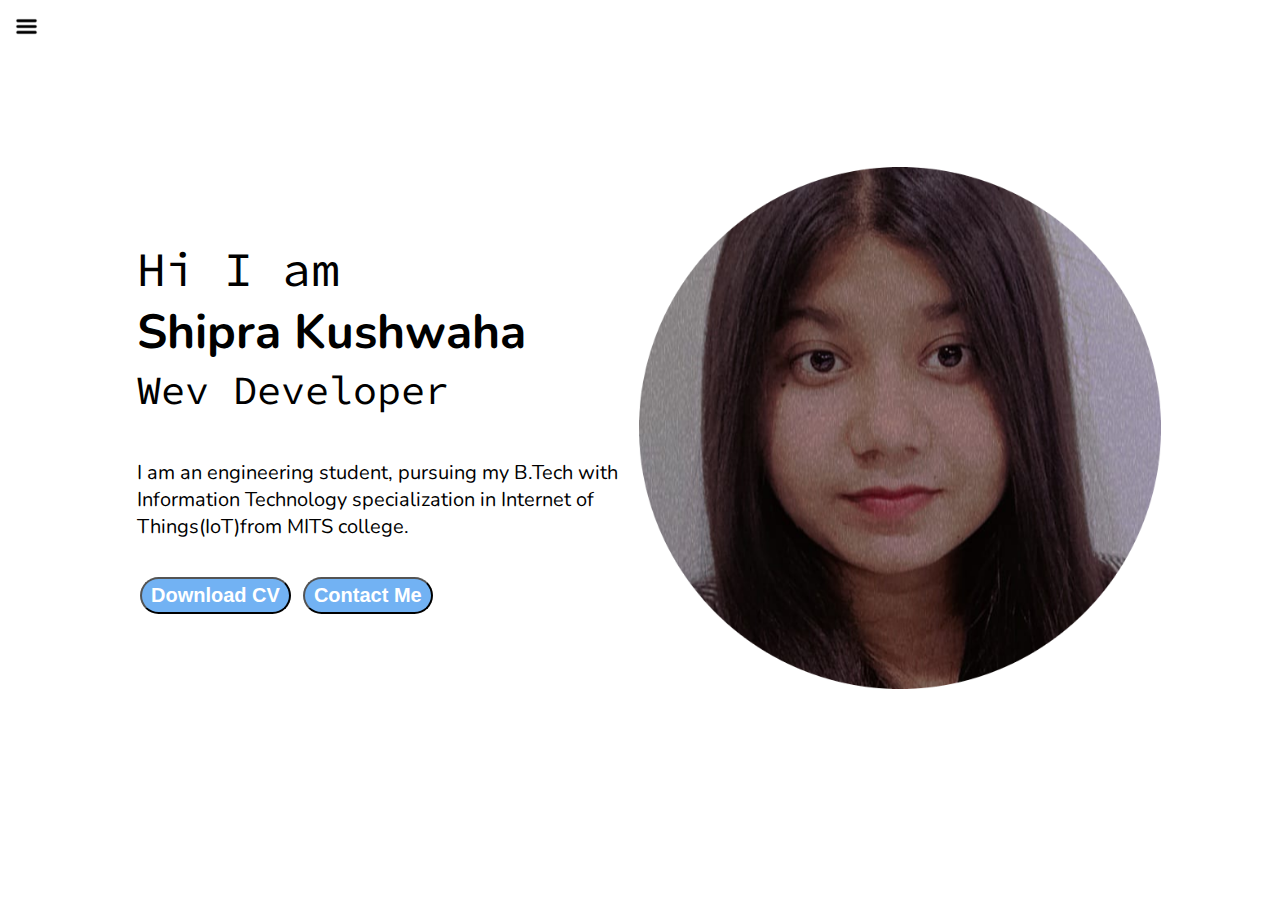
<file: index.html>
<html lang="en">
  <head>
    <meta charset="UTF-8" />
    <meta http-equiv="X-UA-Compatible" content="IE=edge" />
    <meta name="viewport" content="width=device-width, initial-scale=1.0" />
    <link rel="stylesheet" href="/styles.css" />
    <title>Shipra Kushwaha Web developer programmer</title>
  </head>
  <body>
    <div class="container">
      <div class="sidebar sidebarGo">
        <nav>
          <ul>
            <br /><br />
            <li><a href="/">Home</a></li>
            <li><a href="/intro.html">My Intro</a></li>
            <li><a href="/services.html">Services</a></li>
            <li><a href="/blog.html">Blog</a></li>
            <li><a href="/contact.html">Contact Me</a></li>
          </ul>
        </nav>
      </div>
      <div class="main">
        <div class="hamburger">
          <img src="ham.png" alt="" width="23" class="ham" />
          <img src="cross.png" alt="" width="23" class="cross" />
        </div>
        <div class="infocontainer">
          <div class="devInfo">
            <div class="hello">Hi I am</div>
            <div class="name">Shipra Kushwaha</div>
            <div class="about">Wev Developer</div>
            <div class="moreabout">
              I am an engineering student, pursuing my B.Tech with Information
              Technology specialization in Internet of Things(IoT)from MITS
              college. 
            </div>
            <div class="buttons">
              <a href="/cv.txt" target="_blank">
                <button class="btn">Download CV</button></a
              >
              <a href="/contact.html"
                ><button class="btn">Contact Me</button></a
              >
            </div>
          </div>
          <div class="devPic">
            <img src="dev.png" alt="shipra's pic" />
          </div>
        </div>
      </div>
    </div>
    <script src="script.js"></script>
  </body>
</html>
</file>
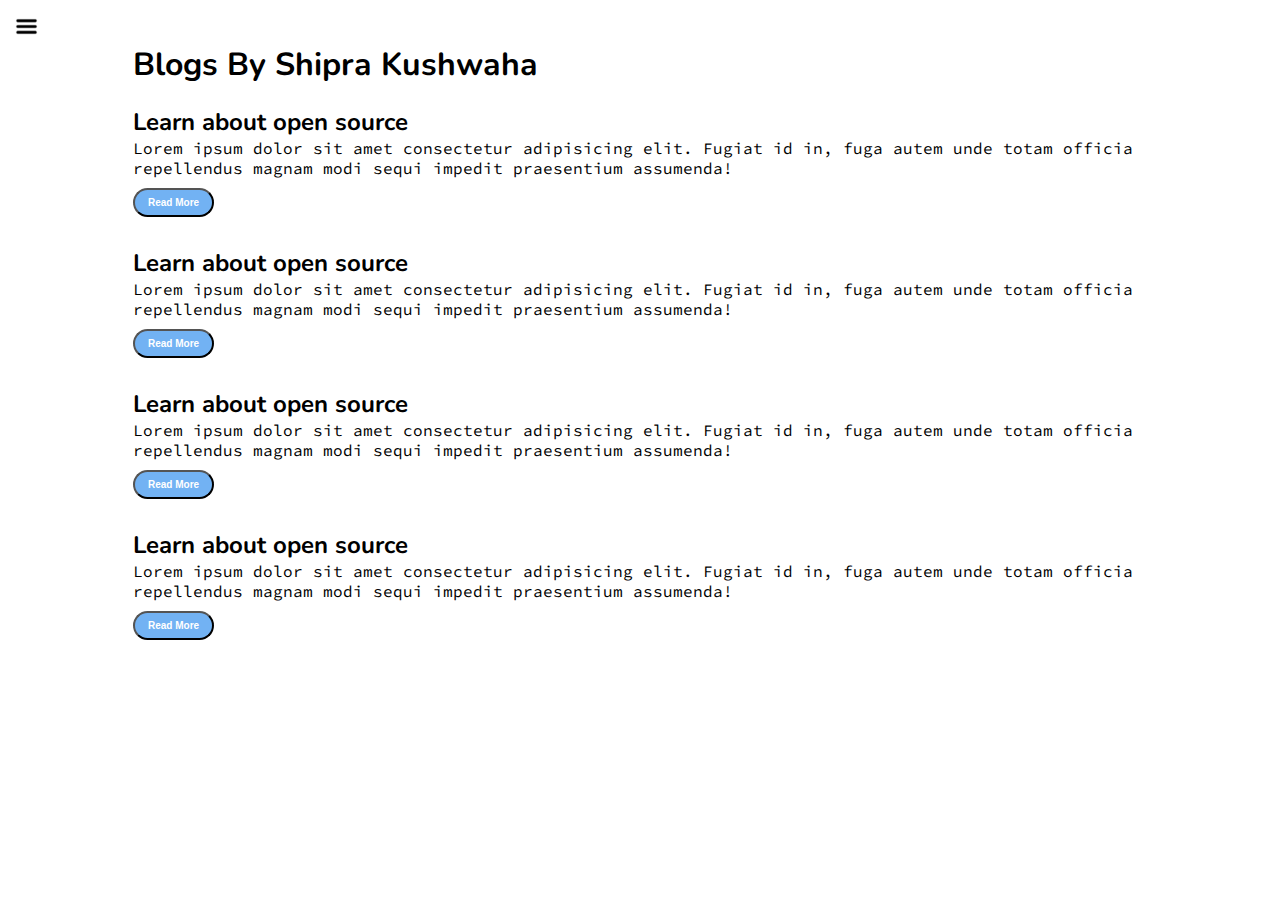
<file: blog.html>
<html lang="en">
<head>
    <meta charset="UTF-8">
    <meta http-equiv="X-UA-Compatible" content="IE=edge">
    <meta name="viewport" content="width=device-width, initial-scale=1.0">
    <link rel="stylesheet" href="/styles.css">
    <title>Shipra Kushwaha Web developer programmer</title>
</head>
<body>
    <div class="container">
        <div class="sidebar sidebarGo">
            <nav>
                <ul>
                    <li><a href ="/">Home</a></li>
                    <li><a href ="/intro.html">My Intro</a></li>
                    <li><a href ="/services.html">Services</a></li>
                    <li><a href ="/blog.html">Blog</a></li>
                    <li><a href ="/contact.html">Contact Me</a></li>
    
                </ul>
            </nav>
         </div>
         <div class="main">
            <div class="hamburger">
                <img src="ham.png" alt="" width="23"class="ham">
                <img src="cross.png" alt="" width="23" class="cross">

            </div>
            <div class="blogcontainer">
                <h1>Blogs By Shipra Kushwaha</h1>
                <div class="blogitem">
                    <h2>Learn about open source</h2>
                    <p>Lorem ipsum dolor sit amet consectetur adipisicing elit. Fugiat id in, fuga autem unde totam officia repellendus magnam modi sequi impedit praesentium assumenda!</p>
                    <button class="btn btn-sm">Read More</button>
                </div>
                <div class="blogitem">
                    <h2>Learn about open source</h2>
                    <p>Lorem ipsum dolor sit amet consectetur adipisicing elit. Fugiat id in, fuga autem unde totam officia repellendus magnam modi sequi impedit praesentium assumenda!</p>
                    <button class="btn btn-sm">Read More</button>
                </div>
                <div class="blogitem">
                    <h2>Learn about open source</h2>
                    <p>Lorem ipsum dolor sit amet consectetur adipisicing elit. Fugiat id in, fuga autem unde totam officia repellendus magnam modi sequi impedit praesentium assumenda!</p>
                    <button class="btn btn-sm">Read More</button>
                </div>
                <div class="blogitem">
                    <h2>Learn about open source</h2>
                    <p>Lorem ipsum dolor sit amet consectetur adipisicing elit. Fugiat id in, fuga autem unde totam officia repellendus magnam modi sequi impedit praesentium assumenda!</p>
                    <button class="btn btn-sm">Read More</button>
                </div>
               
            </div>
           
         </div>
    </div>
    <script src="script.js"></script>
</body>
</html>
</file>
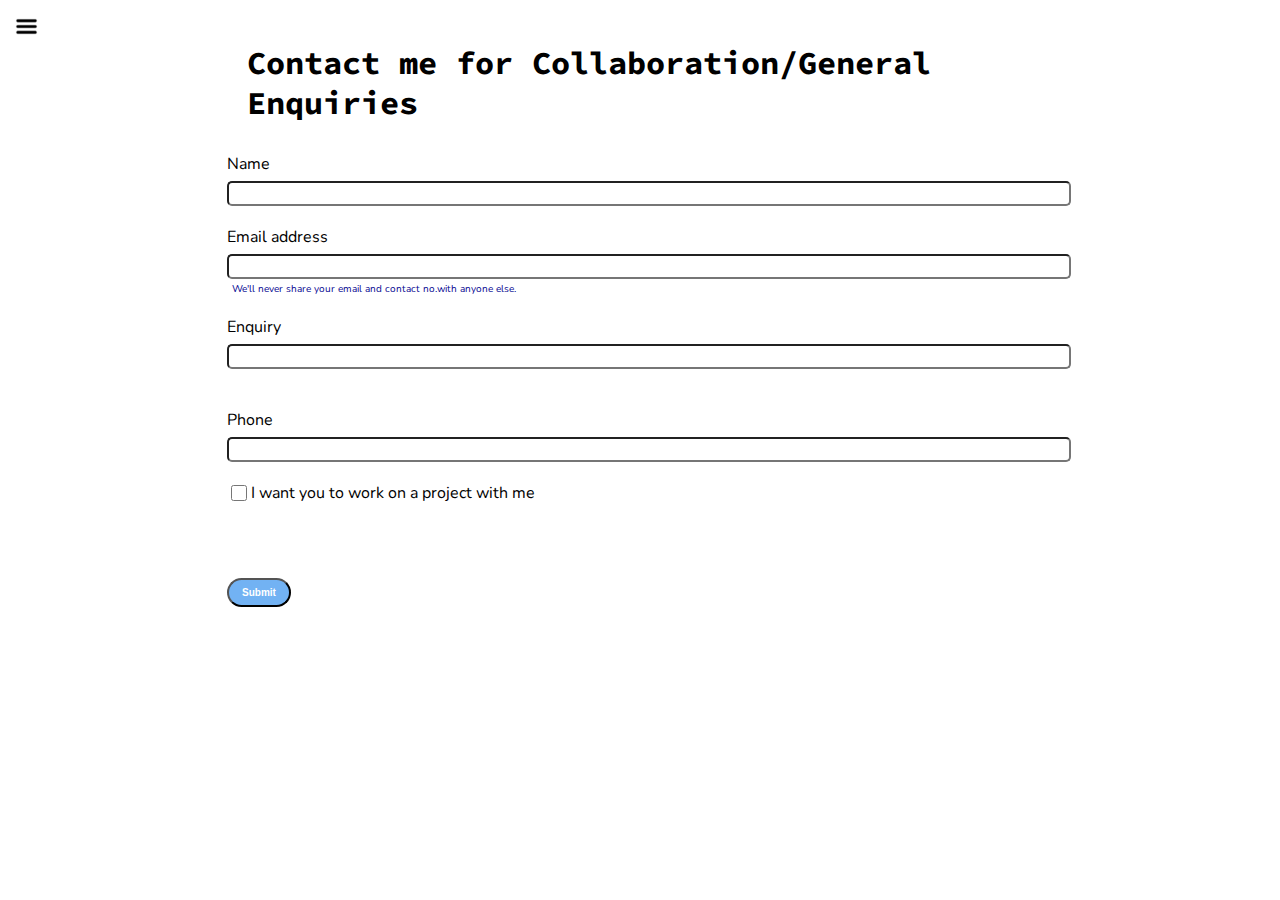
<file: contact.html>
<html lang="en">
<head>
    <meta charset="UTF-8">
    <meta http-equiv="X-UA-Compatible" content="IE=edge">
    <meta name="viewport" content="width=device-width, initial-scale=1.0">
    <link rel="stylesheet" href="/styles.css">
    <title>Shipra kiushwaha Web developer programmer</title>
</head>
<body>
    <div class="container">
      <div class="sidebar sidebarGo">
            <nav>
                <ul>
                    <li><a href ="/">Home</a></li>
                    <li><a href ="/intro.html">My Intro</a></li>
                    <li><a href ="/services.html">Services</a></li>
                    <li><a href ="/blog.html">Blog</a></li>
                    <li><a href ="/contact.html">Contact Me</a></li>
    
                </ul>
            </nav>
         </div>
         <div class="main">
          <div class="hamburger">
            <img src="ham.png" alt="" width="23"class="ham">
            <img src="cross.png" alt="" width="23" class="cross">

        </div>
           <div class="contactform">
            <form>
                <h1>Contact me for Collaboration/General Enquiries</h1>
                <div class="mb-3">
                    <label for="clientname" class="form-label">Name</label>
                    <input type="Name" class="form-control" id="clientname" aria-describedby="emailHelp">
                    
                  </div>
                <div class="mb-3">
                  <label for="clientemail" class="form-label">Email address</label>
                  <input type="email" class="form-control" id="clientemail" aria-describedby="emailHelp">
                  <div id="emailHelp" class="form-text">We'll never share your email and contact no.with anyone else.</div>
                </div>
                <div class="mb-3">
                    <label for="clienenquiry" class="form-label">Enquiry</label>
                    <input type="enquiry" class="form-control" id="enquiry" aria-describedby="XenquiryHelp">
                    <div id="EnquiryHelp "></div>
                  </div>
                <div class="mb-3">
                  <label for="clientphone" class="form-label">Phone</label>
                  <input type="phone" class="form-control" id="clientphone">
                </div>
                <div class="mb-3" id="form-check">
                  <input type="checkbox" class="form-check-input" id="isclient">
                  <label class="form-check-label" for="isclient">I want you to work on a project with me</label>
                </div>
                <div class="buttons"></div>
                <button type="submit" class="btn btn-sm">Submit</button>
              </form>
           </div>
         </div>
    </div>
    <script src="script.js"></script>
</body>
</html>
</file>
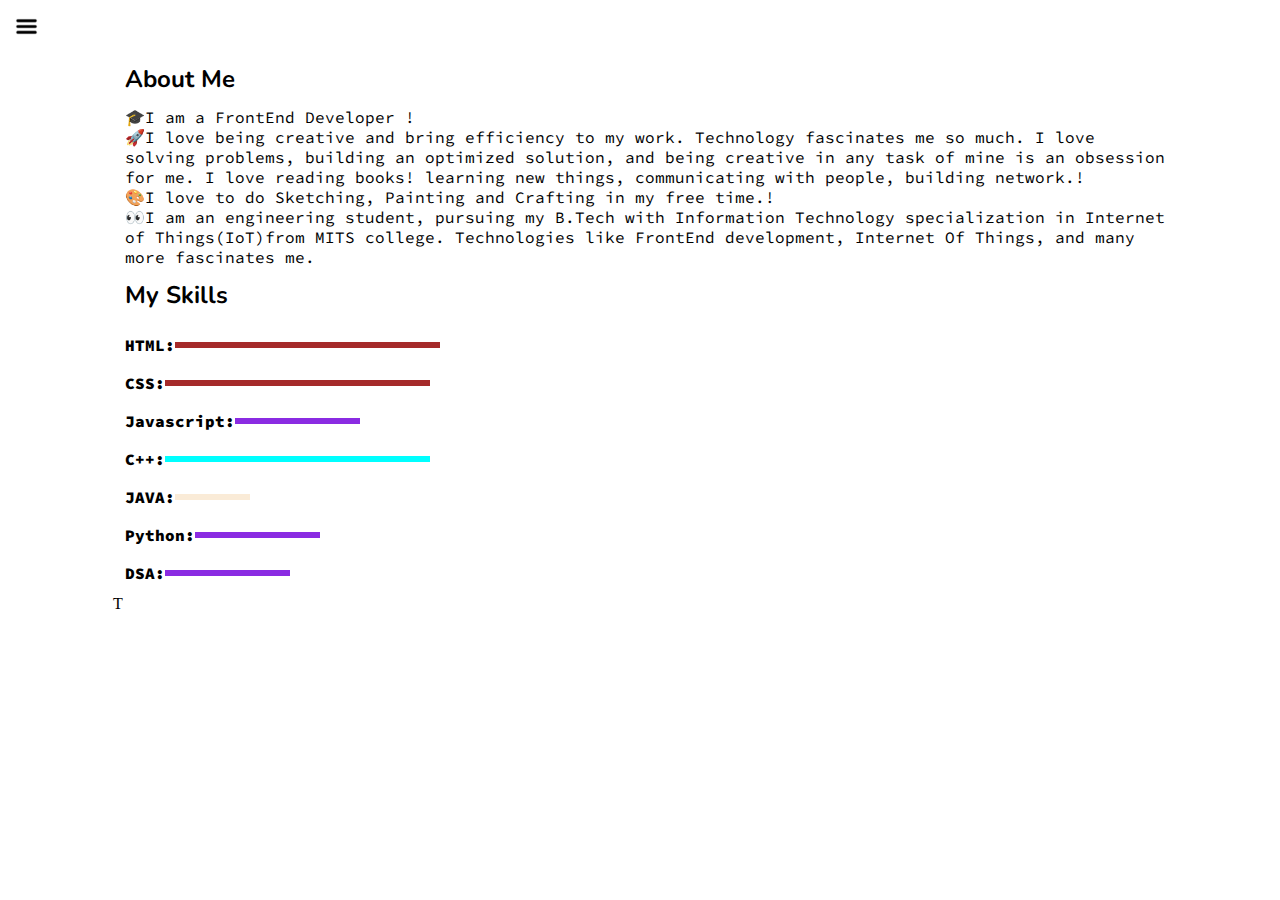
<file: intro.html>
<html lang="en">
  <head>
    <meta charset="UTF-8" />
    <meta http-equiv="X-UA-Compatible" content="IE=edge" />
    <meta name="viewport" content="width=device-width, initial-scale=1.0" />
    <link rel="stylesheet" href="/styles.css" />
    <title>Shipra Kushwaha Web developer programmer</title>
  </head>
  <body>
    <div class="container">
      <div class="sidebar sidebarGo">
        <nav>
          <ul>
            <li><a href="/">Home</a></li>
            <li><a href="/intro.html">My Intro</a></li>
            <li><a href="/services.html">Services</a></li>
            <li><a href="/blog.html">Blog</a></li>
            <li><a href="/contact.html">Contact Me</a></li>
          </ul>
        </nav>
      </div>
      <div class="main">
        <div class="hamburger">
          <img src="ham.png" alt="" width="23" class="ham" />
          <img src="cross.png" alt="" width="23" class="cross" />
        </div>
        <div class="intro">
          <h2>About Me</h2>
          <p>
            🎓I am a FrontEnd Developer ! <br>
           🚀I love being creative and bring
            efficiency to my work. Technology fascinates me so much. I love
            solving problems, building an optimized solution, and being creative
            in any task of mine is an obsession for me. I love reading books!
            learning new things, communicating with people, building network.! <br>
            🎨I love to do Sketching, Painting and Crafting in my free time.!  <br>
            👀I am an engineering student, pursuing my B.Tech with Information
            Technology specialization in Internet of Things(IoT)from MITS
            college. Technologies like FrontEnd development, Internet Of Things,
            and many more fascinates me.
          </p>
          <h2>My Skills</h2>
          <div class="skillcontainer">
            <div class="skillitem">
              HTML:
              <div class="skill hundered"></div>
            </div>
            <br />
            <div class="skillitem">
              CSS:
              <div class="skill hundered"></div>
            </div>
            <br />
            <div class="skillitem">
              Javascript:
              <div class="skill fifty"></div>
            </div>
            <br />
            <div class="skillitem">
              C++:
              <div class="skill"></div>
            </div>
            <br />
            <div class="skillitem">
              JAVA:
              <div class="skill t5"></div>
            </div>
            <br />
            <div class="skillitem">
              Python:
              <div class="skill fifty"></div>
            </div>
            <br />
            <div class="skillitem">
              DSA:
              <div class="skill fifty"></div>
            </div>
          </div>
          T
        </div>
      </div>
    </div>

    <script src="script.js"></script>
  </body>
</html>
</file>
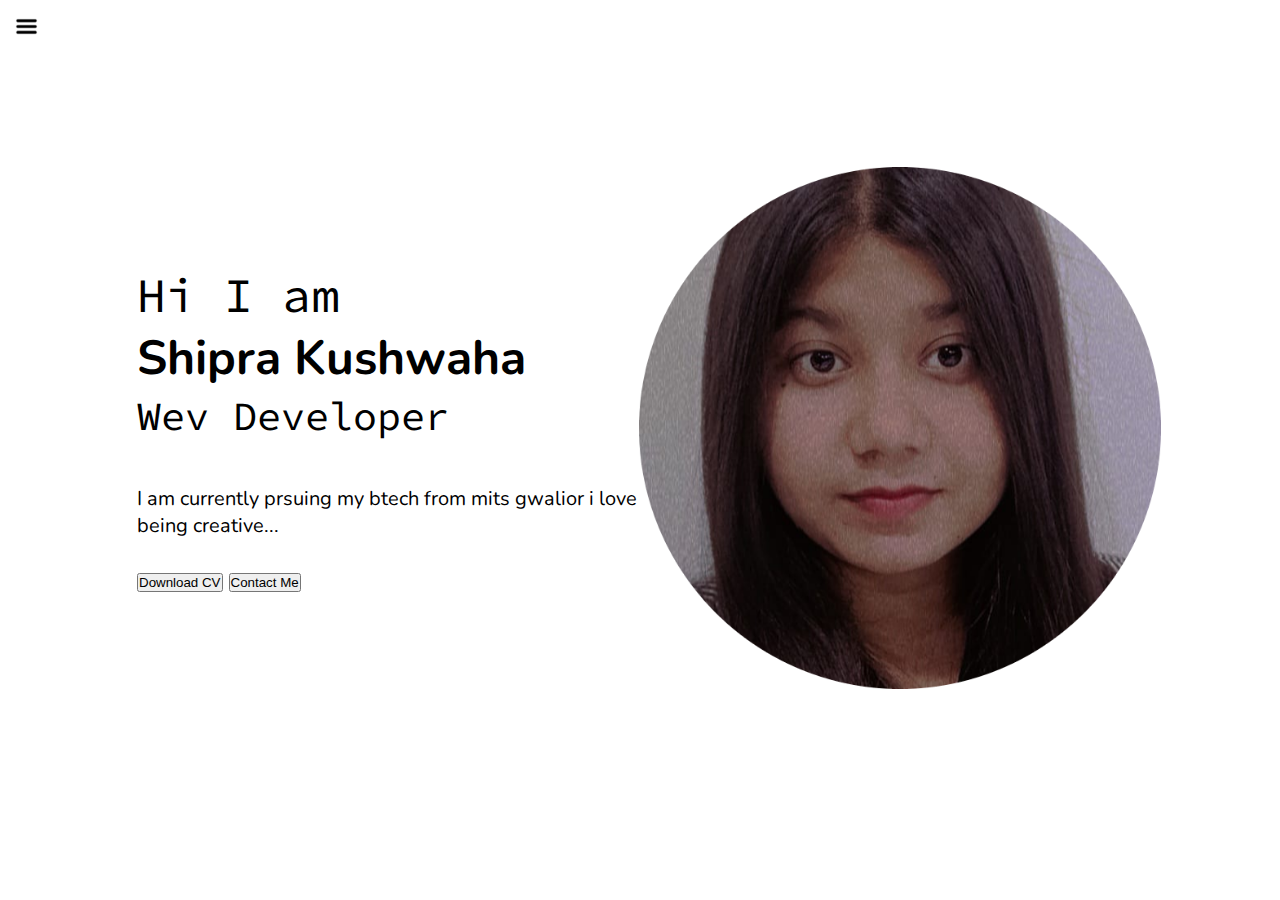
<file: services.html>
<html lang="en">
<head>
    <meta charset="UTF-8">
    <meta http-equiv="X-UA-Compatible" content="IE=edge">
    <meta name="viewport" content="width=device-width, initial-scale=1.0">
    <link rel="stylesheet" href="/styles.css">
    <title>Shipra Kushwaha Web developer programmer</title>
</head>
<body>
    <div class="container">
        <div class="sidebar sidebarGo">
            <nav>
                <ul>
                    <li><a href ="/">Home</a></li>
                    <li><a href ="/intro.html">My Intro</a></li>
                    <li><a href ="/services.html">Services</a></li>
                    <li><a href ="/blog.html">Blog</a></li>
                    <li><a href ="/contact.html">Contact Me</a></li>
    
                </ul>
            </nav>
         </div>
         <div class="main">
            <div class="hamburger">
                <img src="ham.png" alt="" width="23"class="ham">
                <img src="cross.png" alt="" width="23" class="cross">

            </div>
            <div class="infocontainer">
                  <div class="devInfo">
                    <div class="hello">Hi I am </div>
                    <div class="name">Shipra Kushwaha</div>
                    <div class="about">Wev Developer</div>
                    <div class="moreabout">I am currently prsuing my btech from mits gwalior  i love being creative...</div>
                    <div class="buttons">
                     <button>Download CV</button>
                     <button>Contact Me</button>
    
                    </div>
                  </div>
                  <div class="devPic">
                    <img src="dev.png" alt="shipra's pic">
                  </div>
            </div>
           
         </div>
    </div>
    <script src="script.js"></script>
</body>
</html>
</file>
<file: styles.css>
@import url('https://fonts.googleapis.com/css2?family=Nunito:wght@300&display=swap');
@import url('https://fonts.googleapis.com/css2?family=Source+Code+Pro&display=swap');

*{
    margin: 0;
    padding : 0;
}

.sidebar{
    position:absolute;
    background-color: rgb(173, 171, 171);
    font-family: 'Nunito', sans-serif;
    height: 100vh;
    transition: transform 0.3s ease-in;
    
}

.sidebar nav {
    padding: 45 px ;
}

.sidebar nav li {
     
    list-style: none;
    font-size: 30px;
    padding : 23px 0 ;
    margin-left: 10px;
}

.sidebar nav li a{
    text-decoration: none;
    color : rgb(37, 36, 36);
}

.main{
    /* background-color: bisque; */
    width : 90vw;
    padding: 23px ;
    margin-left: 50px;
}

.container{
    display :flex ;
}

.infocontainer{
     /*background-color: blueviolet; */ 
    height: 58vh;
    width:80vw;
    margin: 144px auto;
    justify-content: space-around;
    display: flex;
}

.devPic img{
    height: 58vh;
  
}

.devInfo{
    font-size: 16px;
    display: flex;
    justify-content: center;
    flex-direction: column;
    font-family: 'Source Code Pro', monospace;
}

.hello{
font-size: 3em;
}

.name{
font-size: 3em;
font-family: 'Nunito', sans-serif;
font-weight: bold;
}

.about{
font-size: 2.5em;

}

.moreabout{
    margin-top: 2.2em;
    font-size: 20px;
    font-family: 'Nunito', sans-serif;
}

.buttons{
    margin-top:  34px;
    font-size: 10px;
}

.btn {
  
    padding : 5px 9px;
    border-radius :22px;
    color:white;
    background-color:rgb(114, 178, 243);
    font-weight:bold;
    font-size:2em;
    margin : 3px 3px;
    cursor: pointer;
}

.btn-sm
{
    font-size:10px;
    padding:7px 13px ;
    margin: 10px 0;
   
}
.btn:hover{
    background-color: white;
    color: black;
}



.contactform{
   
    padding: 0 34px;
    font-family:'Nunito', sans-serif ;
    margin: 0 80px;
}

.contactform h1{
    font-family: 'Source Code Pro', monospace;
    /*padding: 12px 0; */
} 

.contactform form div{
    padding: 10px 0 ;
    display: flex;
    flex-direction: column;
}

.contactform form div input{
   /* width: 25vw; */
   border-radius: 5px;
   margin: 6px 0 0 0;
   padding: 3px;

}

.contactform form {
    
    margin: 0 40px;
}

#emailHelp{
    font-size: 10px;
    color :rgb(5, 5, 145);
    margin: 0 5px;
    padding: 3px 0 0 0;
}

#form-check{
    flex-direction: row;
}

#form-check input{
    width: 24px;
    margin: 3px 0;
}

.blogitem{
 margin:20px ;
 font-family: 'Nunito', sans-serif;
}

.blogcontainer{
    margin: 0 40px;
}
h1{
    font-family: 'Nunito', sans-serif;
    margin: 20px;
}

p{
      font-family: 'Source Code Pro', monospace;
}

.intro{
    margin: 40px 40px;
}
.intro h2{
    font-family: 'Nunito', sans-serif;
    margin: 12px 12px;
}

.intro p{
    font-family: 'Source Code Pro', monospace;
    margin:12px;

}

.skillcontainer{
  padding: 12px;
}

.skillitem{
   font-family: 'Source Code Pro', monospace;
  display: flex;
  align-items: center;
  font-weight: 900;
}

.skill{
    width : 265px;
    height: 6px;
    background-color: aqua;
}

.hundered{
    width:265px;
    background-color: brown;
    
}

.fifty{
    width:125px;
    background-color: blueviolet;
}

.t5{
    width:75px;
    background-color: antiquewhite;
}

.sidebarGo{
    transform: translate(-443px , 0px);
    position: absolute;
}

.hamburger{
    position: absolute;
    cursor :pointer;
    top:10px;
    left:10px;
}

.ham{
    margin-top: 5px;
    margin-left: 5px;
}

.cross{
    margin-left: 110px;
    margin-top: 5px;
    
}

@media (max-width: 1200px ){
 *{
    /*background-color: rgb(167, 167, 241);*/
}
.buttons{
    font-size: 5px;
}

.devinfo{
  font-size: 10px;
}
.devPic{
    display: none;
}

.intro , .blogcontainer , .contactform{
    margin: 50px 8px;
}
}
</file>
